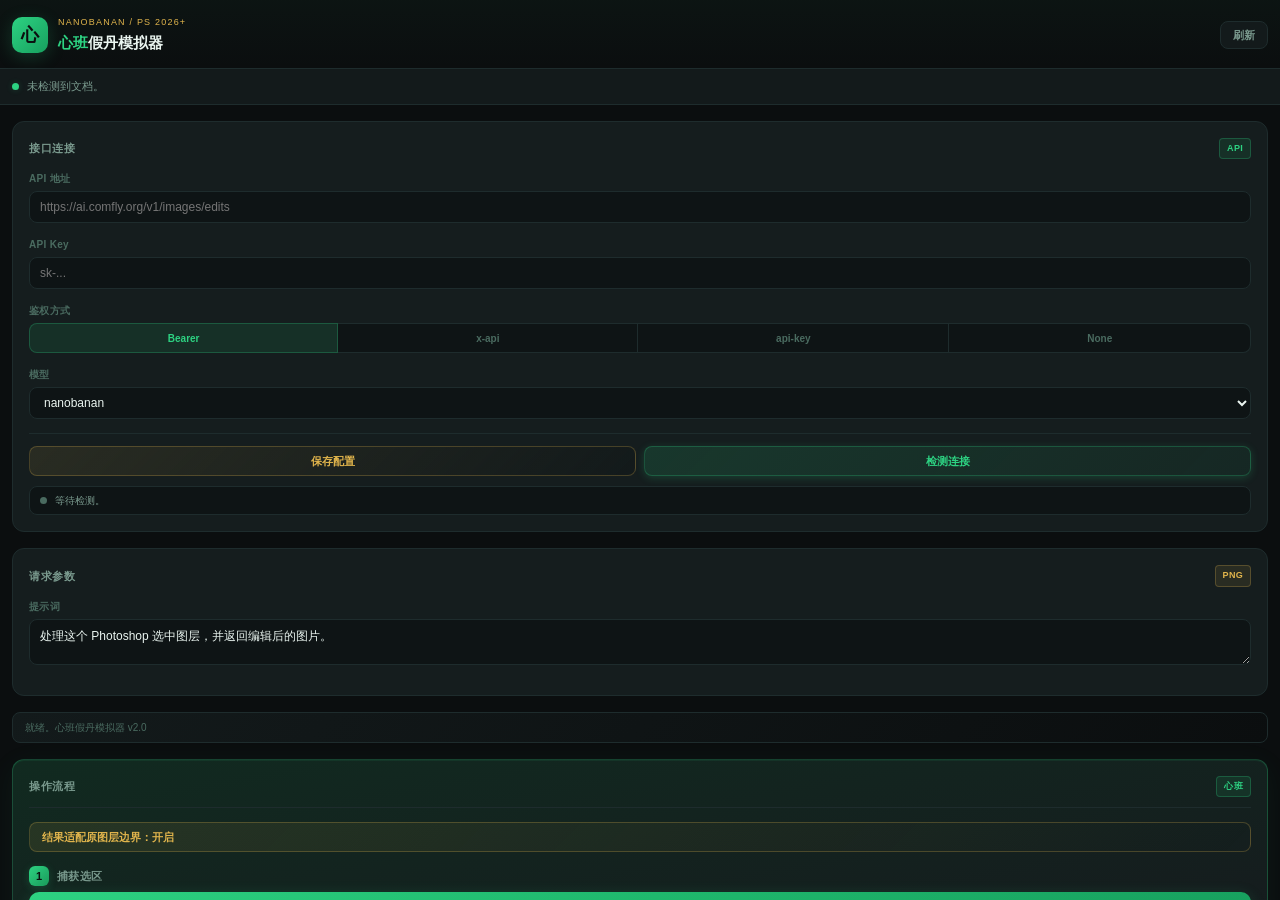
<file: ps-uxp-tools/index.html>
<!DOCTYPE html>
<html>
  <head>
    <meta charset="UTF-8" />
    <title>心班假丹模拟器</title>
    <link rel="stylesheet" href="styles.css" />
  </head>
  <body>
    <div id="panel">

      <div class="header">
        <div class="header-left">
          <div class="brand-mark">心</div>
          <div class="header-text">
            <span class="eyebrow">NANOBANAN / PS 2026+</span>
            <span class="title"><span class="title-highlight">心班</span>假丹模拟器</span>
          </div>
        </div>
        <button class="btn-icon" id="refreshBtn">刷新</button>
      </div>

      <div class="layer-bar">
        <span class="dot dot-green"></span>
        <span id="layerStatus">未检测到文档。</span>
      </div>

      <div class="card card-secondary">
        <div class="card-header">
          <span class="card-title">接口连接</span>
          <span class="badge badge-cyan">API</span>
        </div>

        <div class="field">
          <label for="apiUrlInput">API 地址</label>
          <input type="text" id="apiUrlInput" placeholder="https://ai.comfly.org/v1/images/edits" />
        </div>

        <div class="field">
          <label for="apiKeyInput">API Key</label>
          <input type="password" id="apiKeyInput" placeholder="sk-..." />
        </div>

        <div class="field">
          <label>鉴权方式</label>
          <div class="seg-group" id="authModeInput">
            <button class="seg seg-first seg-active" data-value="bearer">Bearer</button>
            <button class="seg" data-value="x-api-key">x-api</button>
            <button class="seg" data-value="api-key">api-key</button>
            <button class="seg seg-last" data-value="none">None</button>
          </div>
        </div>

        <div class="field">
          <label for="modelInput">模型</label>
          <select id="modelInput">
            <option value="nanobanan">nanobanan</option>
          </select>
        </div>

        <div class="btn-row">
          <button class="btn-secondary" id="saveConfigBtn">保存配置</button>
          <span class="btn-row-gap"></span>
          <button class="btn-accent" id="testBtn">检测连接</button>
        </div>

        <div class="conn-box" id="connectionStatus">
          <span class="dot dot-gray"></span>
          <span id="connLabel">等待检测。</span>
        </div>
      </div>

      <div class="card card-secondary">
        <div class="card-header">
          <span class="card-title">请求参数</span>
          <span class="badge badge-amber">PNG</span>
        </div>

        <div class="field">
          <label for="promptInput">提示词</label>
          <textarea id="promptInput" rows="2">处理这个 Photoshop 选中图层，并返回编辑后的图片。</textarea>
        </div>
      </div>

      <div class="status-bar" id="status">就绪。心班假丹模拟器 v2.0</div>

      <div class="card action-card">
        <div class="card-header">
          <span class="card-title">操作流程</span>
          <span class="badge badge-brand">心班</span>
        </div>

        <button class="btn-toggle toggle-on" id="fitBoundsInput">结果适配原图层边界：开启</button>

        <div class="step-group">
          <div class="step-label"><span class="step-num">1</span><span class="step-text">捕获选区</span></div>
          <button class="btn-primary" id="uploadBtn">上传图层</button>
          <div class="preview-box" id="previewSource">
            <span class="preview-empty" id="previewSourceEmpty">框选区域后点击上传</span>
            <img class="preview-img" id="previewSourceImg" />
          </div>
        </div>

        <div class="step-divider"></div>

        <div class="step-group">
          <div class="step-label"><span class="step-num step-num-amber">2</span><span class="step-text">AI 处理</span></div>
          <button class="btn-generate" id="sendApiBtn" disabled>上传API网站</button>
          <div class="preview-box" id="previewResult">
            <span class="preview-empty" id="previewResultEmpty">API 返回结果</span>
            <img class="preview-img" id="previewResultImg" />
          </div>
        </div>

        <div class="step-divider"></div>

        <div class="step-group">
          <div class="step-label"><span class="step-num">3</span><span class="step-text">导入结果</span></div>
          <button class="btn-import" id="importPsBtn" disabled>传回PS</button>
        </div>
      </div>

    </div>
    <script src="index.js"></script>
  </body>
</html>
</file>
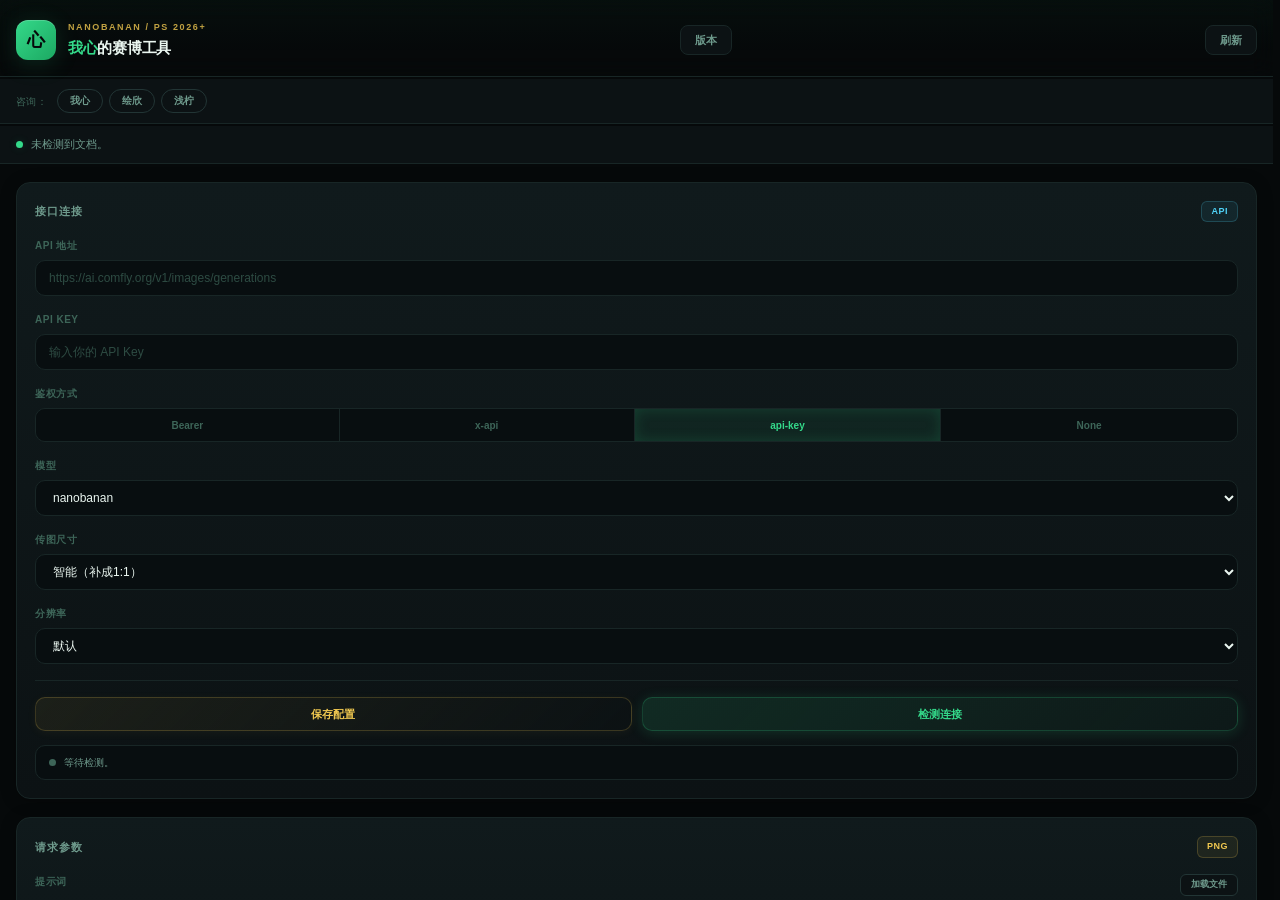
<file: app.html>
<!DOCTYPE html>
<html>
  <head>
    <meta charset="UTF-8" />
    <meta http-equiv="Cache-Control" content="no-cache, no-store, must-revalidate" />
    <meta http-equiv="Pragma" content="no-cache" />
    <meta http-equiv="Expires" content="0" />
    <title>我心的赛博工具</title>
    <link rel="stylesheet" href="app.css" />
  </head>
  <body>
    <div id="panel">

      <div class="header">
        <div class="header-left">
          <div class="brand-mark">心</div>
          <div class="header-text">
            <span class="eyebrow">NANOBANAN / PS 2026+</span>
            <span class="title"><span class="title-highlight">我心</span>的赛博工具</span>
          </div>
        </div>
        <button class="btn-icon" id="versionBtn">版本</button>
        <button class="btn-icon" id="refreshBtn">刷新</button>
      </div>

      <div class="consult-bar">
        <span class="consult-label">咨询：</span>
        <button class="consult-btn" id="consultWoxin">我心</button>
        <button class="consult-btn" id="consultHuixin">绘欣</button>
        <button class="consult-btn" id="consultQianning">浅柠</button>
      </div>

      <div class="layer-bar">
        <span class="dot dot-green"></span>
        <span id="layerStatus">未检测到文档。</span>
      </div>

      <div class="card card-secondary">
        <div class="card-header">
          <span class="card-title">接口连接</span>
          <span class="badge badge-cyan">API</span>
        </div>

        <div class="field">
          <label for="apiUrlInput">API 地址</label>
          <input type="text" id="apiUrlInput" placeholder="https://ai.comfly.org/v1/images/generations" />
        </div>

        <div class="field">
          <label for="apiKeyInput">API Key</label>
          <input type="password" id="apiKeyInput" placeholder="输入你的 API Key" />
        </div>

        <div class="field">
          <label>鉴权方式</label>
          <div class="seg-group" id="authModeInput">
            <button class="seg seg-first" data-value="bearer">Bearer</button>
            <button class="seg" data-value="x-api-key">x-api</button>
            <button class="seg seg-active" data-value="api-key">api-key</button>
            <button class="seg seg-last" data-value="none">None</button>
          </div>
        </div>

        <div class="field">
          <label for="modelInput">模型</label>
          <select id="modelInput">
            <option value="nanobanan">nanobanan</option>
          </select>
        </div>

        <div class="field">
          <label for="aspectRatioInput">传图尺寸</label>
          <select id="aspectRatioInput">
            <option value="">智能（补成1:1）</option>
            <option value="4:3">4:3</option>
            <option value="3:4">3:4</option>
            <option value="16:9">16:9</option>
            <option value="9:16">9:16</option>
            <option value="2:3">2:3</option>
            <option value="3:2">3:2</option>
            <option value="1:1">1:1</option>
            <option value="4:5">4:5</option>
            <option value="5:4">5:4</option>
            <option value="21:9">21:9</option>
            <option value="1:4">1:4</option>
            <option value="4:1">4:1</option>
            <option value="8:1">8:1</option>
            <option value="1:8">1:8</option>
          </select>
        </div>

        <div class="field">
          <label for="imageSizeInput">分辨率</label>
          <select id="imageSizeInput">
            <option value="">默认</option>
            <option value="512">512</option>
            <option value="1K">1K</option>
            <option value="2K">2K</option>
            <option value="4K">4K</option>
          </select>
        </div>

        <div class="btn-row">
          <button class="btn-secondary" id="saveConfigBtn">保存配置</button>
          <span class="btn-row-gap"></span>
          <button class="btn-accent" id="testBtn">检测连接</button>
        </div>

        <div class="conn-box" id="connectionStatus">
          <span class="dot dot-gray"></span>
          <span id="connLabel">等待检测。</span>
        </div>
      </div>

      <div class="card card-secondary">
        <div class="card-header">
          <span class="card-title">请求参数</span>
          <span class="badge badge-amber">PNG</span>
        </div>

        <div class="field">
          <div class="field-header">
            <label>提示词</label>
            <button class="btn-load" id="loadPromptBtn">加载文件</button>
          </div>
          <textarea class="prompt-area" id="promptInput" spellcheck="false">处理这个 Photoshop 选中图层，并返回编辑后的图片。</textarea>
        </div>
      </div>

      <div class="status-bar" id="status">就绪。我心的赛博工具 v1.0.1</div>

      <div class="card action-card">
        <div class="card-header">
          <span class="card-title">操作流程</span>
          <span class="badge badge-brand">心班</span>
        </div>

        <button class="btn-toggle toggle-on" id="fitBoundsInput">结果适配原图层边界：开启</button>

        <div class="step-group">
          <div class="step-label"><span class="step-num">1</span><span class="step-text">捕获选区</span></div>
          <button class="btn-primary" id="uploadBtn">上传图层</button>
          <div class="image-grid" id="imageGrid">
            <div class="image-slot" data-index="0">
              <span class="slot-label">1</span>
              <span class="slot-empty">拖入或点击上传</span>
              <img class="slot-img" />
              <button class="slot-remove">&times;</button>
            </div>
            <div class="image-slot" data-index="1">
              <span class="slot-label">2</span>
              <span class="slot-empty">拖入或点击上传</span>
              <img class="slot-img" />
              <button class="slot-remove">&times;</button>
            </div>
            <div class="image-slot" data-index="2">
              <span class="slot-label">3</span>
              <span class="slot-empty">拖入或点击上传</span>
              <img class="slot-img" />
              <button class="slot-remove">&times;</button>
            </div>
            <div class="image-slot" data-index="3">
              <span class="slot-label">4</span>
              <span class="slot-empty">拖入或点击上传</span>
              <img class="slot-img" />
              <button class="slot-remove">&times;</button>
            </div>
          </div>
          <div class="slot-hint">支持拖入图片文件或点击"上传图层"从 PS 捕获</div>
        </div>

        <div class="step-divider"></div>

        <div class="step-group">
          <div class="step-label"><span class="step-num step-num-amber">2</span><span class="step-text">AI 处理</span></div>
          <button class="btn-generate" id="sendApiBtn" disabled>上传API网站</button>
          <div class="preview-box" id="previewResult">
            <span class="preview-empty" id="previewResultEmpty">API 返回结果</span>
            <img class="preview-img" id="previewResultImg" />
          </div>
        </div>

        <div class="step-divider"></div>

        <div class="step-group">
          <div class="step-label"><span class="step-num">3</span><span class="step-text">导入结果</span></div>
          <button class="btn-import" id="importPsBtn" disabled>传回PS</button>
        </div>
      </div>

    </div>
    <script src="app.js"></script>
  </body>
</html>
</file>
<file: ps-uxp-tools/styles.css>
:root {
  --bg: #0b0e0f;
  --surface: #131a1b;
  --card: #151d1e;
  --input-bg: #0e1415;
  --line: #1e2c2d;
  --line-light: #2a3b3c;
  --text: #eaf5f0;
  --muted: #7a9a8e;
  --subtle: #4a6b60;
  --green: #2dd282;
  --green-light: #5ae8a8;
  --green-dim: rgba(45, 210, 130, 0.10);
  --green-glow: rgba(45, 210, 130, 0.20);
  --green-border: rgba(45, 210, 130, 0.25);
  --amber: #e0b44c;
  --amber-dim: rgba(224, 180, 76, 0.10);
  --amber-glow: rgba(224, 180, 76, 0.18);
  --amber-border: rgba(224, 180, 76, 0.25);
  --bad: #e8675f;
  --bad-dim: rgba(232, 103, 95, 0.10);
}

body {
  margin: 0;
  padding: 0;
  background: var(--bg);
  color: var(--text);
  font-family: "Segoe UI", sans-serif;
  font-size: 12px;
  line-height: 1.5;
  height: 100vh;
  overflow: hidden;
}

#panel {
  display: flex;
  flex-direction: column;
  padding: 0 12px 16px 12px;
  height: 100vh;
  overflow-y: scroll;
  box-sizing: border-box;
}

.header {
  display: flex;
  flex-direction: row;
  align-items: center;
  justify-content: space-between;
  padding: 16px 0 14px 0;
  border-bottom: 1px solid var(--line);
  background: linear-gradient(180deg, rgba(45, 210, 130, 0.03) 0%, transparent 100%);
  margin: 0 -12px;
  padding-left: 12px;
  padding-right: 12px;
}

.header-left {
  display: flex;
  flex-direction: row;
  align-items: center;
}

.brand-mark {
  width: 36px;
  height: 36px;
  background: linear-gradient(135deg, #2dd282 0%, #17a05e 100%);
  color: #0b0e0f;
  font-weight: 900;
  font-size: 18px;
  display: flex;
  align-items: center;
  justify-content: center;
  border-radius: 10px;
  margin-right: 10px;
  box-shadow: 0 4px 18px var(--green-glow);
}

.header-text {
  display: flex;
  flex-direction: column;
}

.eyebrow {
  color: var(--amber);
  font-size: 9px;
  letter-spacing: 1.2px;
  text-transform: uppercase;
}

.title {
  font-size: 15px;
  font-weight: 800;
  margin-top: 2px;
  color: var(--text);
}

.title-highlight {
  color: var(--green);
}

.btn-icon {
  height: 28px;
  padding: 0 12px;
  background: var(--surface);
  border: 1px solid var(--line);
  border-radius: 8px;
  color: var(--muted);
  font-size: 11px;
  font-weight: 600;
  font-family: inherit;
  cursor: pointer;
}

.layer-bar {
  display: flex;
  flex-direction: row;
  align-items: center;
  padding: 9px 12px;
  margin: 0 -12px;
  background: var(--surface);
  border-bottom: 1px solid var(--line);
  font-size: 11px;
  color: var(--muted);
}

.dot {
  width: 7px;
  height: 7px;
  border-radius: 50%;
  margin-right: 8px;
  flex-shrink: 0;
}

.dot-green { background: var(--green); box-shadow: 0 0 6px var(--green-glow); }
.dot-gray { background: var(--subtle); }
.dot-red { background: var(--bad); }

.card {
  margin-top: 16px;
  padding: 16px;
  background: var(--card);
  border: 1px solid var(--line);
  border-radius: 12px;
}

.card-secondary {
  background: var(--card);
  border-color: var(--line);
}

.card-header {
  display: flex;
  flex-direction: row;
  align-items: center;
  justify-content: space-between;
  margin-bottom: 12px;
}

.card-title {
  font-size: 11px;
  font-weight: 700;
  text-transform: uppercase;
  letter-spacing: 0.6px;
  color: var(--muted);
}

.badge {
  font-size: 9px;
  font-weight: 700;
  padding: 3px 7px;
  border-radius: 4px;
  letter-spacing: 0.3px;
}

.badge-cyan {
  background: var(--green-dim);
  color: var(--green);
  border: 1px solid var(--green-border);
}

.badge-amber {
  background: var(--amber-dim);
  color: var(--amber);
  border: 1px solid rgba(224, 180, 76, 0.25);
}

.badge-brand {
  background: var(--green-dim);
  color: var(--green);
  border: 1px solid var(--green-border);
}

.field {
  margin-bottom: 14px;
}

.field label {
  display: block;
  color: var(--subtle);
  font-size: 10px;
  font-weight: 600;
  letter-spacing: 0.3px;
  margin-bottom: 5px;
}

input[type="text"],
input[type="password"] {
  display: block;
  width: 100%;
  height: 32px;
  padding: 0 10px;
  background: var(--input-bg);
  border: 1px solid var(--line);
  border-radius: 8px;
  color: var(--text);
  font-size: 12px;
  font-family: inherit;
  box-sizing: border-box;
}

input[type="text"]:focus,
input[type="password"]:focus {
  border-color: var(--green);
  outline: none;
  box-shadow: 0 0 0 2px var(--green-dim);
}

textarea {
  display: block;
  width: 100%;
  padding: 8px 10px;
  background: var(--input-bg);
  border: 1px solid var(--line);
  border-radius: 8px;
  color: var(--text);
  font-size: 12px;
  font-family: inherit;
  box-sizing: border-box;
  resize: vertical;
}

textarea:focus {
  border-color: var(--amber);
  outline: none;
  box-shadow: 0 0 0 2px var(--amber-dim);
}

select {
  display: block;
  width: 100%;
  height: 32px;
  padding: 0 10px;
  background: var(--input-bg);
  border: 1px solid var(--line);
  border-radius: 8px;
  color: var(--text);
  font-size: 12px;
  font-family: inherit;
  box-sizing: border-box;
}

select:focus {
  border-color: var(--green);
  outline: none;
}

.seg-group {
  display: flex;
  flex-direction: row;
}

.seg {
  flex: 1 1 auto;
  height: 30px;
  margin: 0;
  padding: 0 4px;
  background: var(--input-bg);
  border: 1px solid var(--line);
  border-radius: 0;
  color: var(--subtle);
  font-size: 10px;
  font-weight: 600;
  font-family: inherit;
  cursor: pointer;
  border-left: none;
}

.seg-first {
  border-left: 1px solid var(--line);
  border-radius: 8px 0 0 8px;
}

.seg-last {
  border-radius: 0 8px 8px 0;
}

.seg-active {
  background: var(--green-dim);
  border-color: var(--green-border);
  border-left: 1px solid var(--green-border);
  color: var(--green);
}

.btn-row {
  display: flex;
  flex-direction: row;
  margin-top: 14px;
  padding-top: 12px;
  border-top: 1px solid var(--line);
}

.btn-row button {
  flex: 1 1 auto;
}

.btn-row-gap {
  width: 8px;
  flex-shrink: 0;
}

button {
  height: 30px;
  padding: 0 12px;
  background: var(--surface);
  border: 1px solid var(--line);
  border-radius: 8px;
  color: var(--text);
  font-size: 11px;
  font-weight: 600;
  font-family: inherit;
  cursor: pointer;
}

button:disabled {
  opacity: 0.35;
  cursor: default;
}

.btn-secondary {
  background: linear-gradient(135deg, var(--amber-dim) 0%, var(--surface) 100%);
  border-color: var(--amber-border);
  color: var(--amber);
}

.btn-accent {
  background: linear-gradient(135deg, rgba(45, 210, 130, 0.15) 0%, rgba(45, 210, 130, 0.06) 100%);
  border: 1px solid var(--green-border);
  color: var(--green);
  box-shadow: 0 2px 8px var(--green-glow);
}

.btn-primary {
  width: 100%;
  height: 38px;
  background: linear-gradient(135deg, #2dd282 0%, #1fb86d 50%, #17a05e 100%);
  border: none;
  border-radius: 10px;
  color: #0b0e0f;
  font-size: 13px;
  font-weight: 700;
  box-shadow: 0 4px 16px var(--green-glow);
}

.btn-toggle {
  width: 100%;
  height: 30px;
  margin-bottom: 14px;
  text-align: left;
  padding: 0 12px;
  font-size: 11px;
  border-radius: 8px;
}

.toggle-on {
  background: linear-gradient(135deg, var(--amber-dim) 0%, transparent 100%);
  border-color: var(--amber-border);
  color: var(--amber);
}

.toggle-off {
  background: var(--surface);
  border-color: var(--line);
  color: var(--muted);
}

.conn-box {
  display: flex;
  flex-direction: row;
  align-items: center;
  margin-top: 10px;
  padding: 6px 10px;
  background: var(--input-bg);
  border: 1px solid var(--line);
  border-radius: 8px;
  font-size: 10px;
  color: var(--muted);
}

.conn-ok {
  border-color: var(--green-border);
  color: var(--green);
}

.conn-bad {
  border-color: rgba(232, 103, 95, 0.3);
  color: var(--bad);
}

.action-card {
  margin-top: 16px;
  padding: 16px;
  background: linear-gradient(170deg, #112a20 0%, var(--card) 40%, var(--bg) 100%);
  border-color: var(--green-border);
  box-shadow: 0 6px 30px rgba(45, 210, 130, 0.06), inset 0 1px 0 rgba(45, 210, 130, 0.08);
}

.action-card .card-header {
  margin-bottom: 14px;
  padding-bottom: 10px;
  border-bottom: 1px solid var(--line);
}

.preview-box {
  margin: 6px 0 0 0;
  padding: 4px;
  background: linear-gradient(180deg, var(--input-bg) 0%, #080c0d 100%);
  border: 1px solid var(--line);
  border-radius: 10px;
  height: 130px;
  display: flex;
  align-items: center;
  justify-content: center;
  overflow: hidden;
}

.preview-empty {
  color: var(--subtle);
  font-size: 10px;
  text-align: center;
}

.preview-img {
  width: 100%;
  height: 100%;
  border-radius: 8px;
  display: none;
}

.step-group {
  margin-bottom: 2px;
}

.step-label {
  display: flex;
  flex-direction: row;
  align-items: center;
  margin-bottom: 6px;
}

.step-num {
  width: 20px;
  height: 20px;
  background: linear-gradient(135deg, var(--green) 0%, #1a9a5a 100%);
  color: #0b0e0f;
  font-size: 11px;
  font-weight: 800;
  display: flex;
  align-items: center;
  justify-content: center;
  border-radius: 6px;
  margin-right: 8px;
  box-shadow: 0 2px 8px var(--green-glow);
}

.step-num-amber {
  background: linear-gradient(135deg, var(--amber) 0%, #b8882a 100%);
  box-shadow: 0 2px 8px var(--amber-glow);
}

.step-text {
  font-size: 11px;
  font-weight: 600;
  color: var(--muted);
  letter-spacing: 0.3px;
}

.step-divider {
  height: 1px;
  margin: 10px 0;
  background: linear-gradient(90deg, transparent 0%, var(--line-light) 20%, var(--amber-border) 50%, var(--line-light) 80%, transparent 100%);
}

.btn-generate {
  width: 100%;
  height: 36px;
  background: linear-gradient(135deg, rgba(224, 180, 76, 0.12) 0%, rgba(224, 180, 76, 0.03) 100%);
  border: 1px solid var(--amber-border);
  border-radius: 10px;
  color: var(--amber);
  font-size: 12px;
  font-weight: 700;
  font-family: inherit;
  cursor: pointer;
  box-shadow: 0 2px 10px var(--amber-glow);
}

.btn-generate:disabled {
  opacity: 0.30;
  cursor: default;
}

.btn-import {
  width: 100%;
  height: 36px;
  background: linear-gradient(135deg, #2dd282 0%, #1fb86d 50%, #17a05e 100%);
  border: none;
  border-radius: 10px;
  color: #0b0e0f;
  font-size: 12px;
  font-weight: 700;
  font-family: inherit;
  cursor: pointer;
  box-shadow: 0 4px 16px var(--green-glow);
}

.btn-import:disabled {
  opacity: 0.30;
  cursor: default;
  box-shadow: none;
}

.status-bar {
  margin-top: 16px;
  margin-bottom: 0;
  padding: 7px 12px;
  background: linear-gradient(135deg, var(--surface) 0%, var(--bg) 100%);
  border: 1px solid var(--line);
  border-radius: 8px;
  color: var(--subtle);
  font-size: 10px;
}

.status-ok {
  color: var(--green);
}

.status-bad {
  color: var(--bad);
}
</file>
<file: app.css>
:root {
  --bg: #06090a;
  --surface: #0c1214;
  --card: #101a1c;
  --card-hover: #142022;
  --input-bg: #080e10;
  --line: #182626;
  --line-light: #223535;
  --text: #eaf6f0;
  --muted: #6e9a8c;
  --subtle: #3d6558;
  --green: #34d98a;
  --green-light: #5ae8a8;
  --green-dim: rgba(52, 217, 138, 0.07);
  --green-glow: rgba(52, 217, 138, 0.16);
  --green-border: rgba(52, 217, 138, 0.20);
  --amber: #f0c850;
  --amber-dim: rgba(240, 200, 80, 0.07);
  --amber-glow: rgba(240, 200, 80, 0.13);
  --amber-border: rgba(240, 200, 80, 0.20);
  --cyan: #50d4f8;
  --cyan-dim: rgba(80, 212, 248, 0.07);
  --cyan-border: rgba(80, 212, 248, 0.20);
  --bad: #f07167;
  --bad-dim: rgba(240, 113, 103, 0.08);
  --radius: 10px;
  --radius-lg: 14px;
  --shadow-card: 0 2px 16px rgba(0,0,0,0.28);
  --transition: 0.18s cubic-bezier(0.4, 0, 0.2, 1);
}

* { box-sizing: border-box; }

body {
  margin: 0;
  padding: 0;
  background: var(--bg);
  color: var(--text);
  font-family: "Segoe UI", -apple-system, BlinkMacSystemFont, sans-serif;
  font-size: 12px;
  line-height: 1.5;
  height: 100vh;
  overflow: hidden;
  -webkit-font-smoothing: antialiased;
}

#panel {
  display: flex;
  flex-direction: column;
  gap: 2px;
  padding: 0 16px 28px 16px;
  height: 100vh;
  overflow-y: auto;
  scrollbar-gutter: stable;
}

#panel::-webkit-scrollbar { width: 7px; }
#panel::-webkit-scrollbar-track { background: transparent; }
#panel::-webkit-scrollbar-thumb { background: var(--line-light); border-radius: 99px; }
#panel::-webkit-scrollbar-thumb:hover { background: var(--subtle); }

#panel > * {
  flex-shrink: 0;
}

/* --- Header --- */
.header {
  display: flex;
  flex-direction: row;
  align-items: center;
  justify-content: space-between;
  padding: 20px 16px 16px 16px;
  margin: 0 -16px;
  border-bottom: 1px solid var(--line);
  background: linear-gradient(180deg, rgba(52, 217, 138, 0.03) 0%, transparent 70%);
  position: sticky;
  top: 0;
  z-index: 10;
  backdrop-filter: blur(12px);
  -webkit-backdrop-filter: blur(12px);
}

.header-left {
  display: flex;
  flex-direction: row;
  align-items: center;
  gap: 12px;
}

.brand-mark {
  width: 40px;
  height: 40px;
  background: linear-gradient(135deg, #34d98a 0%, #1ca862 100%);
  color: #06090a;
  font-weight: 900;
  font-size: 18px;
  display: flex;
  align-items: center;
  justify-content: center;
  border-radius: 12px;
  box-shadow: 0 4px 24px var(--green-glow), inset 0 1px 0 rgba(255,255,255,0.18);
  transition: transform var(--transition), box-shadow var(--transition);
}

.brand-mark:hover {
  transform: scale(1.05);
  box-shadow: 0 6px 32px var(--green-glow), inset 0 1px 0 rgba(255,255,255,0.2);
}

.header-text {
  display: flex;
  flex-direction: column;
  gap: 2px;
}

.eyebrow {
  color: var(--amber);
  font-size: 9px;
  letter-spacing: 1.6px;
  text-transform: uppercase;
  opacity: 0.8;
  font-weight: 600;
}

.title {
  font-size: 15px;
  font-weight: 800;
  color: var(--text);
  letter-spacing: -0.3px;
}

.title-highlight {
  color: var(--green);
}

.btn-icon {
  height: 30px;
  padding: 0 14px;
  background: var(--surface);
  border: 1px solid var(--line);
  border-radius: 8px;
  color: var(--muted);
  font-size: 11px;
  font-weight: 600;
  font-family: inherit;
  cursor: pointer;
  transition: all var(--transition);
  margin-left: 6px;
}

.btn-icon:hover {
  background: var(--card);
  border-color: var(--line-light);
  color: var(--text);
}

/* --- Consult Bar --- */
.consult-bar {
  display: flex;
  flex-direction: row;
  align-items: center;
  padding: 10px 16px;
  margin: 0 -16px;
  background: var(--surface);
  border-bottom: 1px solid var(--line);
}

.consult-label {
  font-size: 10px;
  color: var(--subtle);
  margin-right: 10px;
  letter-spacing: 0.4px;
  font-weight: 500;
}

.consult-btn {
  height: 24px;
  padding: 0 12px;
  margin-right: 6px;
  background: transparent;
  border: 1px solid var(--line-light);
  border-radius: 12px;
  color: var(--muted);
  font-size: 10px;
  font-weight: 600;
  font-family: inherit;
  cursor: pointer;
  transition: all var(--transition);
}

.consult-btn:hover {
  border-color: var(--green-border);
  color: var(--green);
  background: var(--green-dim);
}

/* --- Layer Bar --- */
.layer-bar {
  display: flex;
  flex-direction: row;
  align-items: center;
  padding: 10px 16px;
  margin: 0 -16px;
  background: var(--surface);
  border-bottom: 1px solid var(--line);
  font-size: 11px;
  color: var(--muted);
}

.dot {
  width: 7px;
  height: 7px;
  border-radius: 50%;
  margin-right: 8px;
  flex-shrink: 0;
}

.dot-green { background: var(--green); box-shadow: 0 0 8px var(--green-glow); }
.dot-gray { background: var(--subtle); }
.dot-red { background: var(--bad); box-shadow: 0 0 6px var(--bad-dim); }

/* --- Cards --- */
.card {
  margin-top: 16px;
  padding: 18px;
  background: var(--card);
  border: 1px solid var(--line);
  border-radius: var(--radius-lg);
  box-shadow: var(--shadow-card);
  transition: border-color var(--transition);
}

.card:hover {
  border-color: var(--line-light);
}

.card-secondary {
  background: linear-gradient(180deg, var(--card) 0%, var(--surface) 100%);
}

.card-header {
  display: flex;
  flex-direction: row;
  align-items: center;
  justify-content: space-between;
  margin-bottom: 16px;
}

.card-title {
  font-size: 11px;
  font-weight: 700;
  text-transform: uppercase;
  letter-spacing: 1px;
  color: var(--muted);
}

.badge {
  font-size: 9px;
  font-weight: 700;
  padding: 3px 9px;
  border-radius: 6px;
  letter-spacing: 0.5px;
}

.badge-cyan {
  background: var(--cyan-dim);
  color: var(--cyan);
  border: 1px solid var(--cyan-border);
}

.badge-amber {
  background: var(--amber-dim);
  color: var(--amber);
  border: 1px solid var(--amber-border);
}

.badge-brand {
  background: var(--green-dim);
  color: var(--green);
  border: 1px solid var(--green-border);
}

/* --- Form Fields --- */
.field {
  margin-bottom: 16px;
}

.field-header {
  display: flex;
  flex-direction: row;
  align-items: center;
  justify-content: space-between;
  margin-bottom: 6px;
}

.field-header label {
  margin-bottom: 0;
}

.btn-load {
  height: 22px;
  padding: 0 10px;
  background: var(--surface);
  border: 1px solid var(--line-light);
  border-radius: 6px;
  color: var(--muted);
  font-size: 9px;
  font-weight: 600;
  font-family: inherit;
  cursor: pointer;
  transition: all var(--transition);
}

.btn-load:hover {
  border-color: var(--amber-border);
  color: var(--amber);
  background: var(--amber-dim);
}

.field label {
  display: block;
  color: var(--subtle);
  font-size: 10px;
  font-weight: 600;
  letter-spacing: 0.5px;
  margin-bottom: 7px;
  text-transform: uppercase;
}

input[type="text"],
input[type="password"] {
  display: block;
  width: 100%;
  height: 36px;
  padding: 0 13px;
  background: var(--input-bg);
  border: 1px solid var(--line);
  border-radius: var(--radius);
  color: var(--text);
  font-size: 12px;
  font-family: inherit;
  transition: all var(--transition);
}

input[type="text"]:focus,
input[type="password"]:focus {
  border-color: var(--green);
  outline: none;
  box-shadow: 0 0 0 3px var(--green-dim), 0 0 16px var(--green-glow);
}

input[type="text"]::placeholder,
input[type="password"]::placeholder {
  color: var(--subtle);
  opacity: 0.7;
}

/* --- Textarea & Prompt --- */
textarea {
  display: block;
  width: 100%;
  min-height: 120px;
  max-height: 240px;
  overflow: auto;
  padding: 11px 13px;
  background: var(--input-bg);
  border: 1px solid var(--line);
  border-radius: var(--radius);
  color: var(--text);
  font-size: 12px;
  font-family: inherit;
  line-height: 1.7;
  white-space: pre-wrap;
  overflow-wrap: anywhere;
  resize: vertical;
  transition: border-color var(--transition), box-shadow var(--transition);
}

.prompt-scroll {
  display: none;
}

.prompt-area {
  display: block;
  width: 100%;
  height: 180px;
  min-height: 150px;
  max-height: 260px;
  padding: 11px 13px;
  background: var(--input-bg);
  border: 1px solid var(--line);
  border-radius: var(--radius);
  color: var(--text);
  font-size: 12px;
  font-family: inherit;
  line-height: 1.7;
  outline: none;
  resize: vertical;
  overflow: auto;
  white-space: pre-wrap;
  overflow-wrap: anywhere;
  scrollbar-gutter: stable;
  transition: border-color var(--transition), box-shadow var(--transition);
}

.prompt-area::-webkit-scrollbar { width: 8px; }
.prompt-area::-webkit-scrollbar-track { background: rgba(8, 14, 16, 0.9); border-radius: 99px; }
.prompt-area::-webkit-scrollbar-thumb { background: var(--line-light); border: 2px solid var(--input-bg); border-radius: 99px; }
.prompt-area::-webkit-scrollbar-thumb:hover { background: var(--subtle); }

textarea:focus,
.prompt-area:focus {
  border-color: var(--amber);
  outline: none;
  box-shadow: 0 0 0 3px var(--amber-dim), 0 0 14px var(--amber-glow);
}

/* --- Select --- */
select {
  display: block;
  width: 100%;
  height: 36px;
  padding: 0 13px;
  background: var(--input-bg);
  border: 1px solid var(--line);
  border-radius: var(--radius);
  color: var(--text);
  font-size: 12px;
  font-family: inherit;
  transition: all var(--transition);
}

select:focus {
  border-color: var(--green);
  outline: none;
  box-shadow: 0 0 0 3px var(--green-dim);
}

/* --- Segmented Control --- */
.seg-group {
  display: flex;
  flex-direction: row;
  border-radius: var(--radius);
  overflow: hidden;
  border: 1px solid var(--line);
}

.seg {
  flex: 1 1 auto;
  height: 32px;
  margin: 0;
  padding: 0 6px;
  background: var(--input-bg);
  border: none;
  border-right: 1px solid var(--line);
  border-radius: 0;
  color: var(--subtle);
  font-size: 10px;
  font-weight: 600;
  font-family: inherit;
  cursor: pointer;
  transition: all var(--transition);
}

.seg:hover {
  background: var(--surface);
  color: var(--muted);
}

.seg-first { border-radius: 0; }
.seg-last { border-right: none; border-radius: 0; }

.seg-active {
  background: var(--green-dim);
  color: var(--green);
  box-shadow: inset 0 0 14px var(--green-glow);
}

/* --- Buttons --- */
.btn-row {
  display: flex;
  flex-direction: row;
  gap: 10px;
  margin-top: 16px;
  padding-top: 16px;
  border-top: 1px solid var(--line);
}

.btn-row button {
  flex: 1 1 auto;
}

.btn-row-gap {
  display: none;
}

button {
  height: 34px;
  padding: 0 16px;
  background: var(--surface);
  border: 1px solid var(--line);
  border-radius: var(--radius);
  color: var(--text);
  font-size: 11px;
  font-weight: 600;
  font-family: inherit;
  cursor: pointer;
  transition: all var(--transition);
}

button:hover:not(:disabled) {
  border-color: var(--line-light);
  background: var(--card);
}

button:active:not(:disabled) {
  transform: scale(0.97);
}

button:disabled {
  opacity: 0.28;
  cursor: default;
}

.btn-secondary {
  background: linear-gradient(135deg, var(--amber-dim) 0%, var(--surface) 100%);
  border-color: var(--amber-border);
  color: var(--amber);
  box-shadow: 0 2px 10px rgba(240, 200, 80, 0.05);
}

.btn-secondary:hover:not(:disabled) {
  box-shadow: 0 4px 16px var(--amber-glow);
  border-color: var(--amber);
}

.btn-accent {
  background: linear-gradient(135deg, rgba(52, 217, 138, 0.12) 0%, rgba(52, 217, 138, 0.03) 100%);
  border: 1px solid var(--green-border);
  color: var(--green);
  box-shadow: 0 2px 14px var(--green-glow);
}

.btn-accent:hover:not(:disabled) {
  box-shadow: 0 4px 24px var(--green-glow);
  border-color: var(--green);
}

.btn-primary {
  width: 100%;
  height: 40px;
  background: linear-gradient(135deg, #38e090 0%, #24c474 50%, #1aad64 100%);
  border: none;
  border-radius: var(--radius);
  color: #06090a;
  font-size: 13px;
  font-weight: 700;
  box-shadow: 0 4px 24px var(--green-glow), inset 0 1px 0 rgba(255,255,255,0.18);
}

.btn-primary:hover:not(:disabled) {
  box-shadow: 0 6px 32px var(--green-glow), inset 0 1px 0 rgba(255,255,255,0.22);
  background: linear-gradient(135deg, #42e89a 0%, #2cd080 50%, #20b86c 100%);
}

.btn-toggle {
  width: 100%;
  height: 32px;
  margin-bottom: 18px;
  text-align: left;
  padding: 0 14px;
  font-size: 11px;
  border-radius: var(--radius);
}

.toggle-on {
  background: linear-gradient(135deg, var(--amber-dim) 0%, transparent 100%);
  border-color: var(--amber-border);
  color: var(--amber);
}

.toggle-off {
  background: var(--surface);
  border-color: var(--line);
  color: var(--muted);
}

/* --- Connection Status --- */
.conn-box {
  display: flex;
  flex-direction: row;
  align-items: center;
  margin-top: 14px;
  padding: 9px 13px;
  background: var(--input-bg);
  border: 1px solid var(--line);
  border-radius: var(--radius);
  font-size: 10px;
  color: var(--muted);
  transition: all var(--transition);
}

.conn-ok {
  border-color: var(--green-border);
  color: var(--green);
  background: linear-gradient(135deg, var(--green-dim) 0%, var(--input-bg) 100%);
  box-shadow: 0 0 10px var(--green-glow);
}

.conn-bad {
  border-color: rgba(240, 113, 103, 0.28);
  color: var(--bad);
  background: linear-gradient(135deg, var(--bad-dim) 0%, var(--input-bg) 100%);
}

/* --- Action Card --- */
.action-card {
  margin-top: 18px;
  padding: 20px;
  background: linear-gradient(170deg, #0e2a1e 0%, var(--card) 35%, var(--bg) 100%);
  border: 1px solid var(--green-border);
  border-radius: var(--radius-lg);
  box-shadow: 0 8px 40px rgba(52, 217, 138, 0.05), inset 0 1px 0 rgba(52, 217, 138, 0.06);
}

.action-card .card-header {
  margin-bottom: 18px;
  padding-bottom: 14px;
  border-bottom: 1px solid rgba(52, 217, 138, 0.10);
}

/* --- Preview Boxes --- */
.preview-box {
  margin: 10px 0 0 0;
  padding: 4px;
  background: linear-gradient(180deg, var(--input-bg) 0%, #050808 100%);
  border: 1px solid var(--line);
  border-radius: var(--radius);
  height: 150px;
  display: flex;
  align-items: center;
  justify-content: center;
  overflow: hidden;
  box-shadow: inset 0 2px 10px rgba(0,0,0,0.35);
  position: relative;
}

.preview-empty {
  color: var(--subtle);
  font-size: 10px;
  text-align: center;
  letter-spacing: 0.3px;
  opacity: 0.8;
}

.preview-img {
  width: 100%;
  height: 100%;
  object-fit: contain;
  border-radius: 8px;
  display: none;
}

/* --- Image Grid (Multi-slot) --- */
.image-grid {
  display: grid;
  grid-template-columns: 1fr 1fr;
  gap: 8px;
  margin: 10px 0 0 0;
}

.image-slot {
  position: relative;
  aspect-ratio: 1;
  background: linear-gradient(180deg, var(--input-bg) 0%, #050808 100%);
  border: 1px dashed var(--line-light);
  border-radius: var(--radius);
  display: flex;
  align-items: center;
  justify-content: center;
  overflow: hidden;
  box-shadow: inset 0 2px 8px rgba(0,0,0,0.25);
  transition: border-color var(--transition), box-shadow var(--transition), background var(--transition);
  cursor: default;
}

.image-slot:hover {
  border-color: var(--subtle);
}

.image-slot.drag-over {
  border-color: var(--green);
  background: var(--green-dim);
  box-shadow: inset 0 0 20px var(--green-glow), 0 0 12px var(--green-glow);
}

.image-slot.has-image {
  border-style: solid;
  border-color: var(--green-border);
}

.slot-label {
  position: absolute;
  top: 5px;
  left: 7px;
  font-size: 9px;
  font-weight: 700;
  color: var(--subtle);
  opacity: 0.7;
  pointer-events: none;
  z-index: 2;
}

.image-slot.has-image .slot-label {
  color: var(--green);
  opacity: 0.9;
}

.slot-empty {
  color: var(--subtle);
  font-size: 9px;
  text-align: center;
  letter-spacing: 0.2px;
  opacity: 0.7;
  pointer-events: none;
}

.image-slot.has-image .slot-empty {
  display: none;
}

.slot-img {
  width: 100%;
  height: 100%;
  object-fit: contain;
  border-radius: 8px;
  display: none;
}

.image-slot.has-image .slot-img {
  display: block;
}

.slot-remove {
  position: absolute;
  top: 4px;
  right: 4px;
  width: 20px;
  height: 20px;
  padding: 0;
  background: rgba(6, 9, 10, 0.75);
  border: 1px solid var(--line-light);
  border-radius: 6px;
  color: var(--bad);
  font-size: 14px;
  font-weight: 700;
  line-height: 1;
  display: none;
  align-items: center;
  justify-content: center;
  cursor: pointer;
  z-index: 3;
  transition: all var(--transition);
}

.image-slot.has-image .slot-remove {
  display: flex;
}

.slot-remove:hover {
  background: var(--bad-dim);
  border-color: var(--bad);
  box-shadow: 0 0 8px var(--bad-dim);
}

.slot-hint {
  margin-top: 8px;
  font-size: 9px;
  color: var(--subtle);
  text-align: center;
  letter-spacing: 0.2px;
  opacity: 0.7;
}

/* --- Steps --- */
.step-group {
  margin-bottom: 6px;
}

.step-label {
  display: flex;
  flex-direction: row;
  align-items: center;
  margin-bottom: 10px;
}

.step-num {
  width: 24px;
  height: 24px;
  background: linear-gradient(135deg, var(--green) 0%, #1ca862 100%);
  color: #06090a;
  font-size: 11px;
  font-weight: 800;
  display: flex;
  align-items: center;
  justify-content: center;
  border-radius: 8px;
  margin-right: 10px;
  box-shadow: 0 3px 12px var(--green-glow);
}

.step-num-amber {
  background: linear-gradient(135deg, var(--amber) 0%, #c49420 100%);
  box-shadow: 0 3px 12px var(--amber-glow);
}

.step-text {
  font-size: 11px;
  font-weight: 700;
  color: var(--text);
  letter-spacing: 0.3px;
}

.step-divider {
  height: 1px;
  margin: 16px 0;
  background: linear-gradient(90deg, transparent 0%, var(--line-light) 12%, var(--green-border) 50%, var(--line-light) 88%, transparent 100%);
}

/* --- Generate & Import Buttons --- */
.btn-generate {
  width: 100%;
  height: 38px;
  background: linear-gradient(135deg, rgba(240, 200, 80, 0.12) 0%, rgba(240, 200, 80, 0.03) 100%);
  border: 1px solid var(--amber-border);
  border-radius: var(--radius);
  color: var(--amber);
  font-size: 12px;
  font-weight: 700;
  font-family: inherit;
  cursor: pointer;
  box-shadow: 0 3px 16px var(--amber-glow);
  transition: all var(--transition);
}

.btn-generate:hover:not(:disabled) {
  box-shadow: 0 5px 24px var(--amber-glow);
  border-color: var(--amber);
}

.btn-generate:disabled {
  opacity: 0.28;
  cursor: default;
  box-shadow: none;
}

.btn-import {
  width: 100%;
  height: 38px;
  background: linear-gradient(135deg, #38e090 0%, #24c474 50%, #1aad64 100%);
  border: none;
  border-radius: var(--radius);
  color: #06090a;
  font-size: 12px;
  font-weight: 700;
  font-family: inherit;
  cursor: pointer;
  box-shadow: 0 4px 24px var(--green-glow), inset 0 1px 0 rgba(255,255,255,0.15);
  transition: all var(--transition);
}

.btn-import:hover:not(:disabled) {
  box-shadow: 0 6px 32px var(--green-glow), inset 0 1px 0 rgba(255,255,255,0.2);
  background: linear-gradient(135deg, #42e89a 0%, #2cd080 50%, #20b86c 100%);
}

.btn-import:disabled {
  opacity: 0.28;
  cursor: default;
  box-shadow: none;
}

/* --- Status Bar --- */
.status-bar {
  margin-top: 18px;
  margin-bottom: 0;
  padding: 10px 14px;
  background: linear-gradient(135deg, var(--surface) 0%, var(--bg) 100%);
  border: 1px solid var(--line);
  border-radius: var(--radius);
  color: var(--subtle);
  font-size: 10px;
  letter-spacing: 0.2px;
  transition: all 0.3s ease;
}

.status-ok {
  color: var(--green);
  border-color: var(--green-border);
  background: linear-gradient(135deg, var(--green-dim) 0%, var(--bg) 100%);
}

.status-bad {
  color: var(--bad);
  border-color: rgba(240, 113, 103, 0.28);
  background: linear-gradient(135deg, var(--bad-dim) 0%, var(--bg) 100%);
}
</file>
